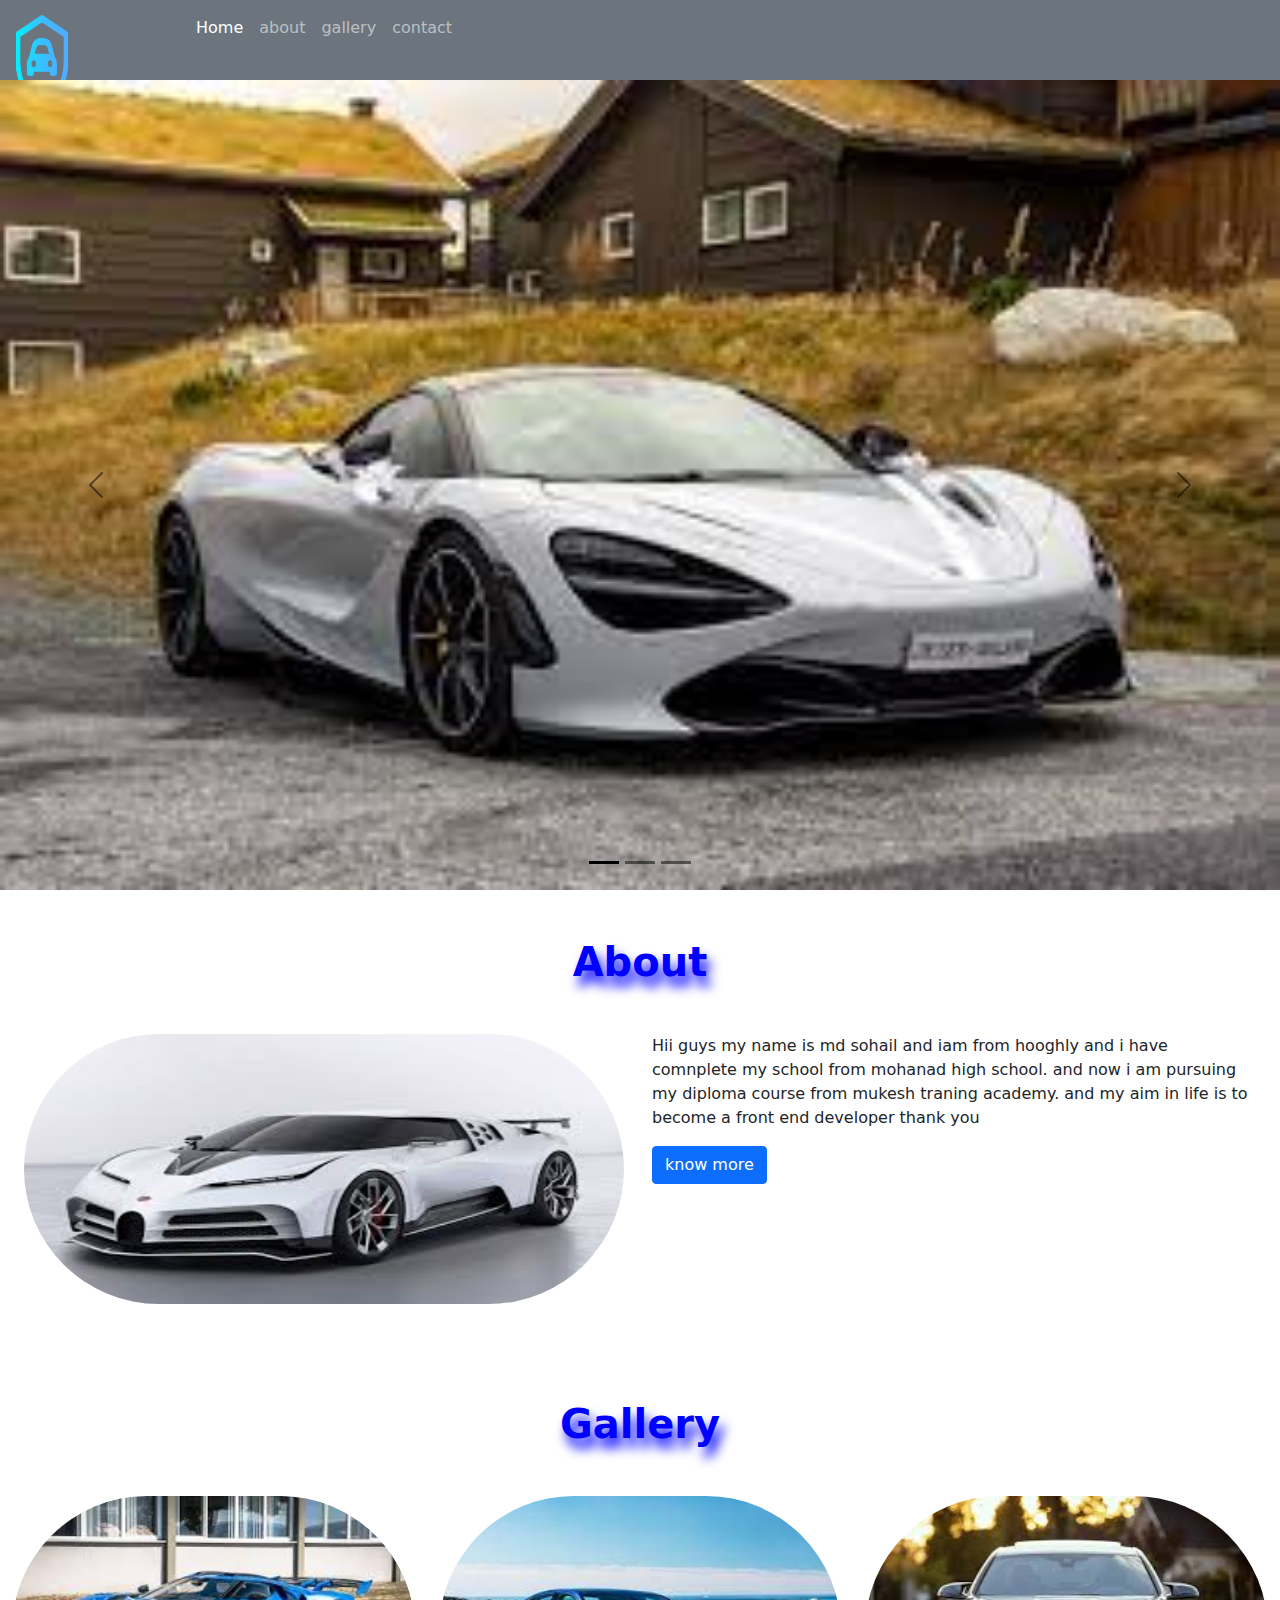
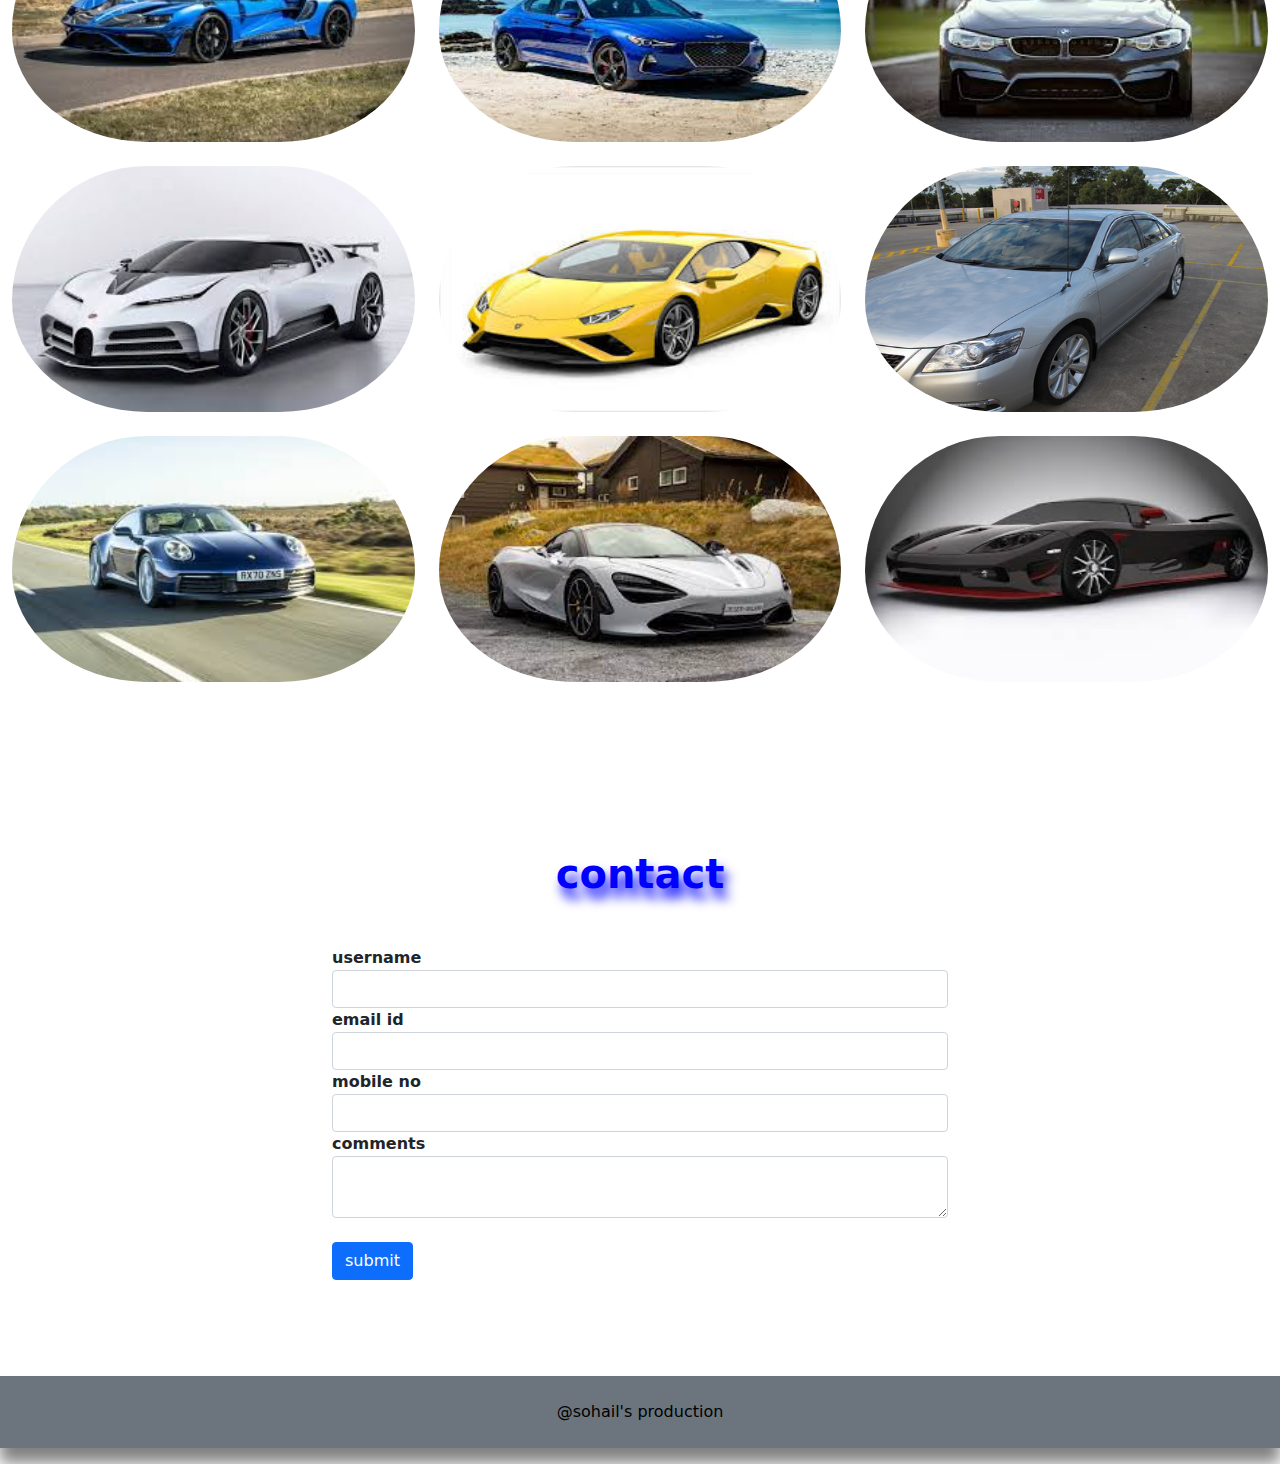
<file: index.html>
<!DOCTYPE html>
<html lang="en">
<head>
  <title></title>
  <meta charset="utf-8">
  <meta name="viewport" content="width=device-width, initial-scale=1">
  <link href="css/bootstrap.min.css" rel="stylesheet">
    <link rel="stylesheet" type="text/css" href="css/style.css">
    <script src="js/bootstrap.min.js"></script>
</head>
<body>
<div class="navbar-style">
<nav class="navbar navbar-expand-lg navbar-dark bg-secondary">
  <div class="container-fluid">
    <a class="navbar-brand" href="#"><img src="image/rentcar.png" class="img" ></a>
    <button class="navbar-toggler" type="button" data-bs-toggle="collapse" data-bs-target="#navbarSupportedContent" aria-controls="navbarSupportedContent" aria-expanded="false" aria-label="Toggle navigation">
      <span class="navbar-toggler-icon"></span>
    </button>
    <div class="collapse navbar-collapse" id="navbarSupportedContent">
      <ul class="navbar-nav ml-auto mb-4 mb-lg">
        <li class="nav-item">
          <a class="nav-link active" aria-current="page" href="index.html">Home</a>
        </li>
        <li class="nav-item">
          <a class="nav-link" href="about.html">about</a>
        </li>
         <li class="nav-item">
          <a class="nav-link" href="gallery.html">gallery</a>
        </li>
        
         <li class="nav-item">
          <a class="nav-link" href="contact.html">contact</a>
        </li>
      </ul>
    </div>
  </div>
</nav>
</div>




<div id="carouselExampleDark" class="carousel carousel-dark slide" data-bs-ride="carousel">
  <div class="carousel-indicators">
    <button type="button" data-bs-target="#carouselExampleDark" data-bs-slide-to="0" class="active" aria-current="true" aria-label="Slide 1"></button>
    <button type="button" data-bs-target="#carouselExampleDark" data-bs-slide-to="1" aria-label="Slide 2"></button>
    <button type="button" data-bs-target="#carouselExampleDark" data-bs-slide-to="2" aria-label="Slide 3"></button>
  </div>
  <div class="carousel-inner">
    <div class="carousel-item active" data-bs-interval="10000">
      <img src="image/macleren1.jfif" class="d-block w-100" alt="...">
      <div class="carousel-caption d-none d-md-block">
       
      </div>
    </div>
    <div class="carousel-item" data-bs-interval="2000">
      <img src="image/gt.jfif" class="d-block w-100" alt="...">
      <div class="carousel-caption d-none d-md-block">
      
      </div>
    </div>
    <div class="carousel-item">
      <img src="image/lamborgini.jpg" class="d-block w-100" alt="...">
      <div class="carousel-caption d-none d-md-block">
       
      </div>
    </div>
  </div>
  <button class="carousel-control-prev" type="button" data-bs-target="#carouselExampleDark" data-bs-slide="prev">
    <span class="carousel-control-prev-icon" aria-hidden="true"></span>
    <span class="visually-hidden">Previous</span>
  </button>
  <button class="carousel-control-next" type="button" data-bs-target="#carouselExampleDark" data-bs-slide="next">
    <span class="carousel-control-next-icon" aria-hidden="true"></span>
    <span class="visually-hidden">Next</span>
  </button>
</div>

<section class="my-5">
    <h1 class="text-center text-effect"><b>About</b></h1>

<div class="jumbotron jumbotron-fluid">
  <div class="container-fluid my-5">
   
    <div class="container-fluid">
      <div class="row">
        <div class="col-sm-6 col-md-6 col-12">
          <img src="image/bugatti.jpg" alt="image" class="img-fluid">
        </div>
        <div class="col-sm-6 col-md-6 col-12">
          <p> Hii guys my name is md sohail and iam from hooghly and i have comnplete my school from mohanad high school. and now i am pursuing my diploma course from mukesh traning academy. and my aim in life is to become a front end developer thank you</p>
           <button type="submit" class="btn btn-primary ">know more</button>
        </div>

    </div>  
  </div>

</div>
</div>
  </section>


<section class="py-5">
  <h1 class="text-center text-effect"><b>Gallery</b></h1>
  <div class="container-fluid my-5">
    <div class="row">
      <div class="col-sm-4 col-md-4 col-12">
        <img src="image/a.jpg"  alt="image" class="img-fluid pb-4">
      </div>
         <div class="col-sm-4 col-md-4 col-12">
        <img src="image/bently.jpg"  alt="image" class="img-fluid pb-4">
      </div>
         <div class="col-sm-4 col-md-4 col-12">
        <img src="image/bmw.jpg"  alt="image" class="img-fluid pb-4">
      </div>
      <div class="col-sm-4 col-md-4 col-12">
        <img src="image/bugatti.jpg"  alt="image" class="img-fluid pb-4">
      </div>
       <div class="col-sm-4 col-md-4 col-12">
        <img src="image/lamborgini.jpg"  alt="image" class="img-fluid pb-4">
      </div>
       <div class="col-sm-4 col-md-4 col-12">
        <img src="image/normal.jpg"  alt="image" class="img-fluid pb-4">
      </div>
      <div class="col-sm-4 col-md-4 col-12">
         <img src="image/porche.jpg"  alt="image" class="img-fluid pb-4">
      </div>
            <div class="col-sm-4 col-md-4 col-12">
         <img src="image/macleren1.jfif"  alt="image" class="img-fluid pb-4">
      </div>
        <div class="col-sm-4 col-md-4 col-12">
         <img src="image/gt.jfif"  alt="image" class="img-fluid pb-4">
      </div>
      

      </div>
    </div>
    
  </div>
  

</section>


   <section class="py-5">
  <h1 class="text-center text-effect"><b>contact</b></h1>
  <div class="container w-50 my-5">
     <form action="contactdata.html" method="post">
        <div class="form-group">
        <label><b>username</b></label>
          <input type="text" name="user" class="form-control">
        </div>

        <div class="form-group">
        <label><b>email id</b></label>
          <input type="text" name="email" class="form-control">
        </div>

        <div class="form-group">
        <label><b>mobile no</b></label>
          <input type="text" name="mobile" class="form-control">
        </div>

         <div class="form-group">
        <label><b>comments</b></label>
        <textarea class="form-control" name="comments">
        </textarea>  
        </div>   
        <br>
          <button type="submit" class="btn btn-primary ">submit</button>
        
      </form>
  </div>
  


</section>
          <div class="footer">
           <footer>
              <p class="p-4 bg-secondary text-black  text-center">@sohail's production</p>

           </footer>
         </div>
     






</body>
</html>
</file>
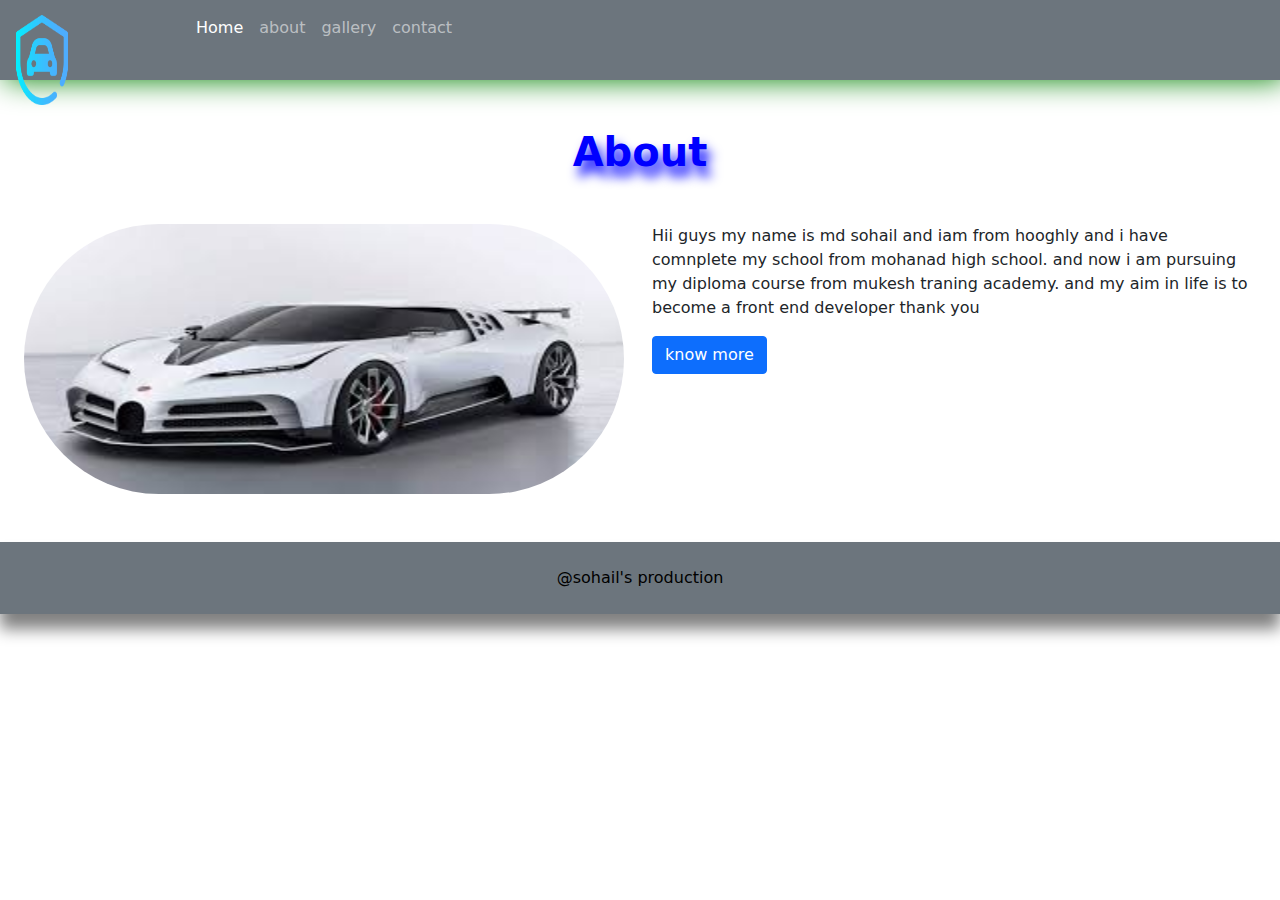
<file: about.html>
<!DOCTYPE html>
<html lang="en">
<head>
  <title></title>
  <meta charset="utf-8">
  <meta name="viewport" content="width=device-width, initial-scale=1">
  <link href="css/bootstrap.min.css" rel="stylesheet">
    <link rel="stylesheet" type="text/css" href="css/style.css">
    <script src="js/bootstrap.min.js"></script>
</head>
<body>
<div class="navbar-style">
<nav class="navbar navbar-expand-lg navbar-dark bg-secondary">
  <div class="container-fluid">
    <a class="navbar-brand" href="#"><img src="image/rentcar.png" class="img" ></a>
    <button class="navbar-toggler" type="button" data-bs-toggle="collapse" data-bs-target="#navbarSupportedContent" aria-controls="navbarSupportedContent" aria-expanded="false" aria-label="Toggle navigation">
      <span class="navbar-toggler-icon"></span>
    </button>
    <div class="collapse navbar-collapse" id="navbarSupportedContent">
      <ul class="navbar-nav ml-auto mb-4 mb-lg">
        <li class="nav-item">
          <a class="nav-link active" aria-current="page" href="index.html">Home</a>
        </li>
        <li class="nav-item">
          <a class="nav-link" href="about.html">about</a>
        </li>
         <li class="nav-item">
          <a class="nav-link" href="gallery.html">gallery</a>
        </li>
        
         <li class="nav-item">
          <a class="nav-link" href="contact.html">contact</a>
        </li>
      </ul>
    </div>
  </div>
</nav>
</div>
<section class="my-5">
    <h1 class="text-center text-effect"><b>About</b></h1>

<div class="jumbotron jumbotron-fluid">
  <div class="container-fluid my-5">
   
    <div class="container-fluid">
      <div class="row">
        <div class="col-sm-6 col-md-6 col-12">
          <img src="image/bugatti.jpg" alt="image" class="img-fluid">
        </div>
        <div class="col-sm-6 col-md-6 col-12">
          <p> Hii guys my name is md sohail and iam from hooghly and i have comnplete my school from mohanad high school. and now i am pursuing my diploma course from mukesh traning academy. and my aim in life is to become a front end developer thank you</p>
           <button type="submit" class="btn btn-primary ">know more</button>
        </div>

    </div>  
  </div>

</div>
</div>
  </section>

          <div class="footer">
           <footer>
              <p class="p-4 bg-secondary text-black  text-center">@sohail's production</p>

           </footer>
         </div>
       </body>
       </html>
</file>
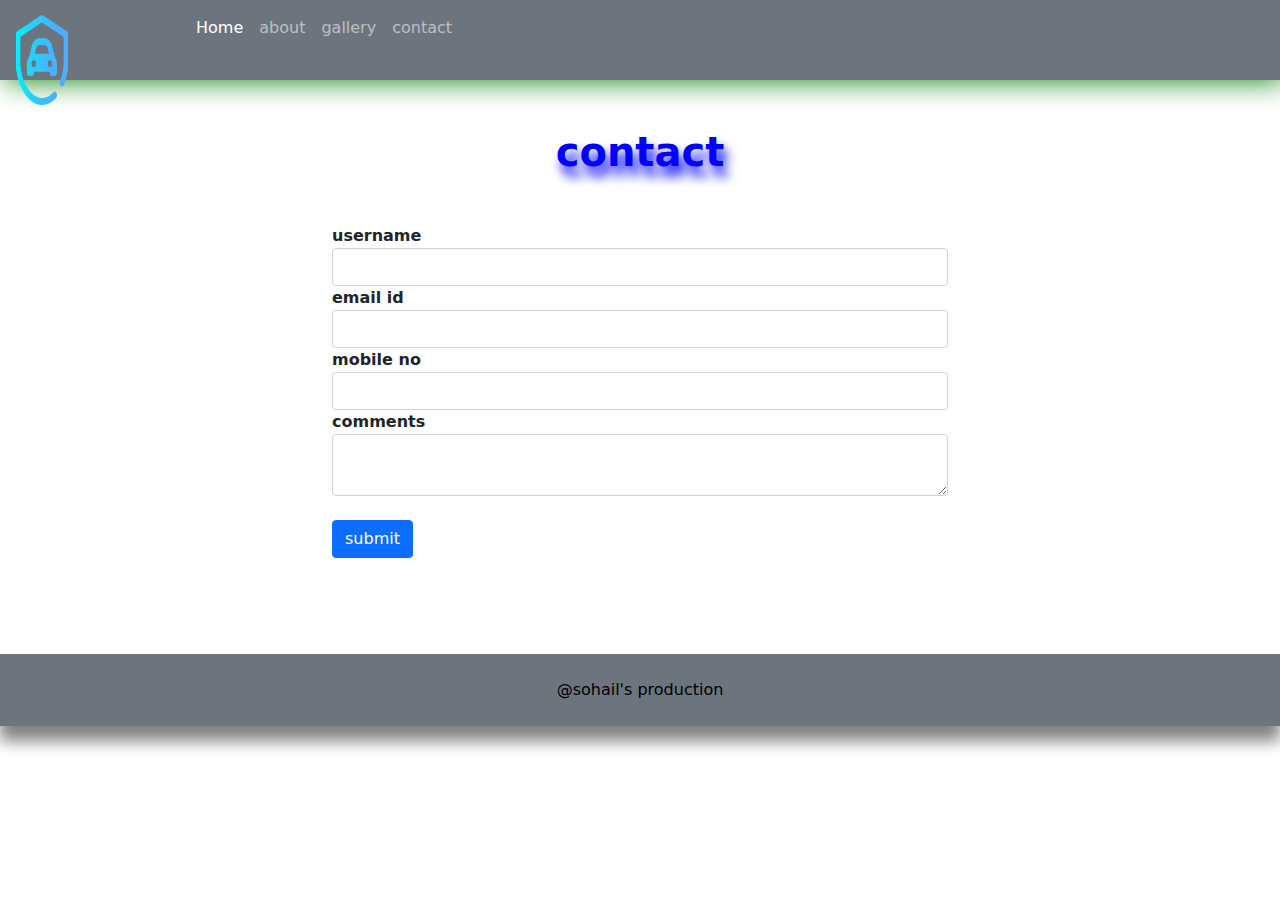
<file: contact.html>
<!DOCTYPE html>
<html lang="en">
<head>
  <title></title>
  <meta charset="utf-8">
  <meta name="viewport" content="width=device-width, initial-scale=1">
  <link href="css/bootstrap.min.css" rel="stylesheet">
    <link rel="stylesheet" type="text/css" href="css/style.css">
    <script src="js/bootstrap.min.js"></script>
</head>
<body>
<div class="navbar-style">
<nav class="navbar navbar-expand-lg navbar-dark bg-secondary">
  <div class="container-fluid">
    <a class="navbar-brand" href="#"><img src="image/rentcar.png" class="img" ></a>
    <button class="navbar-toggler" type="button" data-bs-toggle="collapse" data-bs-target="#navbarSupportedContent" aria-controls="navbarSupportedContent" aria-expanded="false" aria-label="Toggle navigation">
      <span class="navbar-toggler-icon"></span>
    </button>
    <div class="collapse navbar-collapse" id="navbarSupportedContent">
      <ul class="navbar-nav ml-auto mb-4 mb-lg">
        <li class="nav-item">
          <a class="nav-link active" aria-current="page" href="index.html">Home</a>
        </li>
        <li class="nav-item">
          <a class="nav-link" href="about.html">about</a>
        </li>
         <li class="nav-item">
          <a class="nav-link" href="gallery.html">gallery</a>
        </li>
        
         <li class="nav-item">
          <a class="nav-link" href="contact.html">contact</a>
        </li>
      </ul>
    </div>
  </div>
</nav>
</div>
<section class="py-5">
  <h1 class="text-center text-effect"><b>contact</b></h1>
  <div class="container w-50 my-5">
     <form action="contactdata.html" method="post">
        <div class="form-group">
        <label><b>username</b></label>
          <input type="text" name="user" class="form-control">
        </div>

        <div class="form-group">
        <label><b>email id</b></label>
          <input type="text" name="email" class="form-control">
        </div>

        <div class="form-group">
        <label><b>mobile no</b></label>
          <input type="text" name="mobile" class="form-control">
        </div>

         <div class="form-group">
        <label><b>comments</b></label>
        <textarea class="form-control" name="comments">
        </textarea>  
        </div>   
        <br>
          <button type="submit" class="btn btn-primary ">submit</button>
        
      </form>
  </div>
  
</section>
          <div class="footer">
           <footer>
              <p class="p-4 bg-secondary text-black  text-center">@sohail's production</p>

           </footer>
         </div>
         </body>
         </html>
</file>
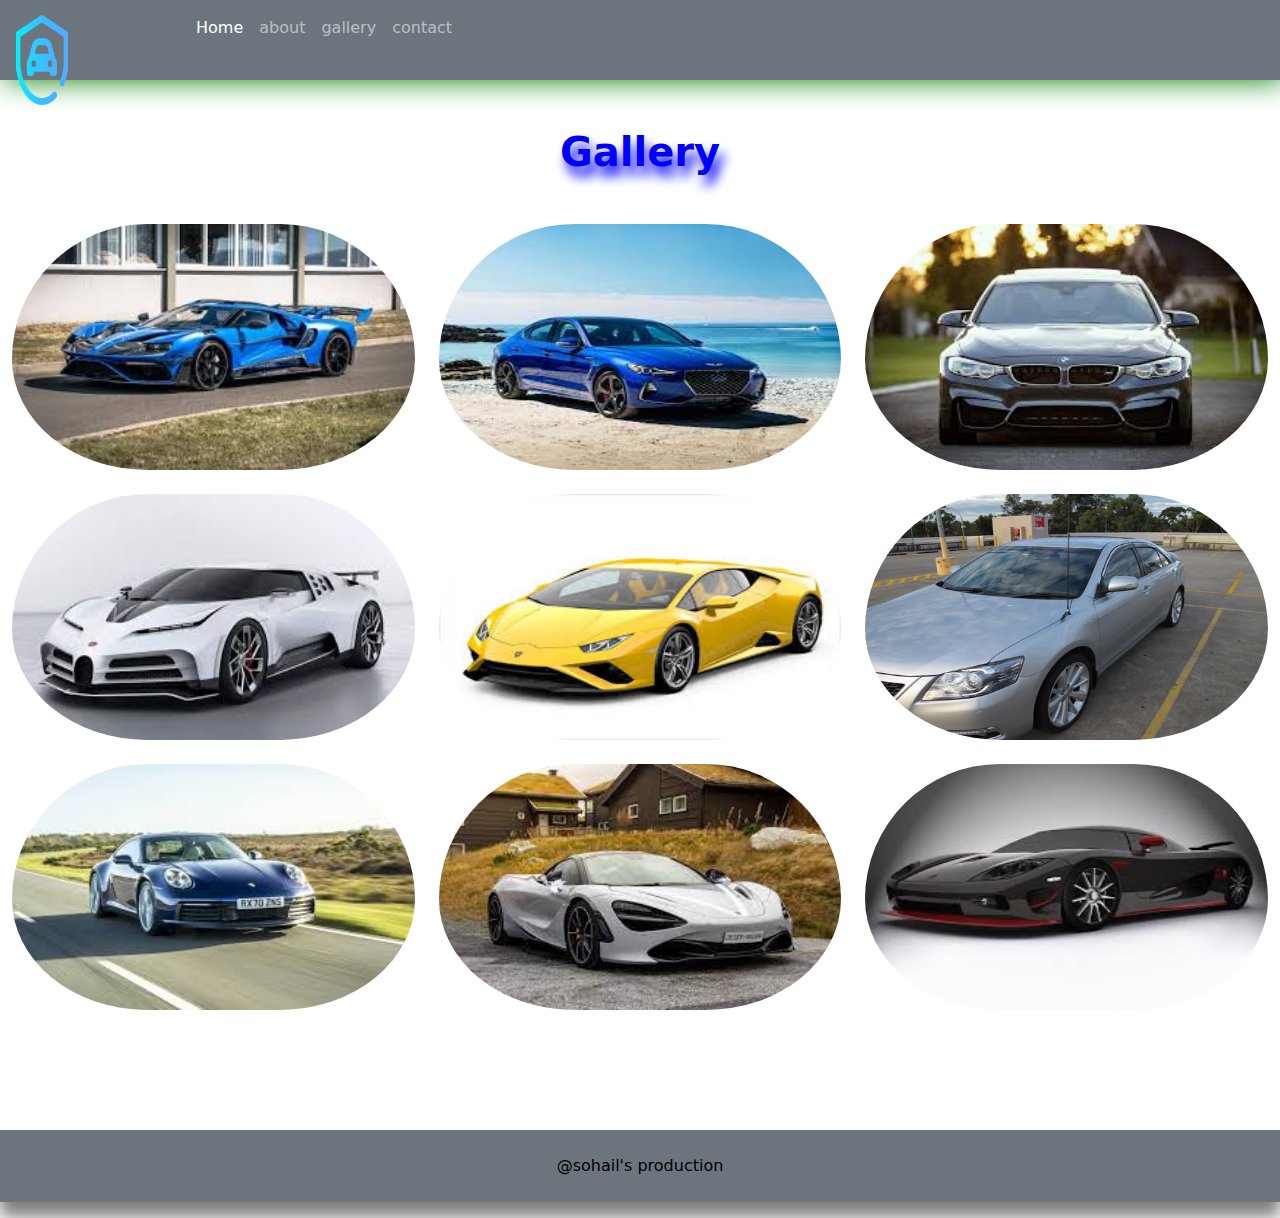
<file: gallery.html>
<!DOCTYPE html>
<html lang="en">
<head>
  <title></title>
  <meta charset="utf-8">
  <meta name="viewport" content="width=device-width, initial-scale=1">
  <link href="css/bootstrap.min.css" rel="stylesheet">
    <link rel="stylesheet" type="text/css" href="css/style.css">
    <script src="js/bootstrap.min.js"></script>
</head>
<body>
<div class="navbar-style">
<nav class="navbar navbar-expand-lg navbar-dark bg-secondary">
  <div class="container-fluid">
    <a class="navbar-brand" href="#"><img src="image/rentcar.png" class="img" ></a>
    <button class="navbar-toggler" type="button" data-bs-toggle="collapse" data-bs-target="#navbarSupportedContent" aria-controls="navbarSupportedContent" aria-expanded="false" aria-label="Toggle navigation">
      <span class="navbar-toggler-icon"></span>
    </button>
    <div class="collapse navbar-collapse" id="navbarSupportedContent">
      <ul class="navbar-nav ml-auto mb-4 mb-lg">
        <li class="nav-item">
          <a class="nav-link active" aria-current="page" href="index.html">Home</a>
        </li>
        <li class="nav-item">
          <a class="nav-link" href="about.html">about</a>
        </li>
         <li class="nav-item">
          <a class="nav-link" href="gallery.html">gallery</a>
        </li>
        
         <li class="nav-item">
          <a class="nav-link" href="contact.html">contact</a>
        </li>
      </ul>
    </div>
  </div>
</nav>
</div>

<section class="py-5">
  <h1 class="text-center text-effect"><b>Gallery</b></h1>
  <div class="container-fluid my-5">
    <div class="row">
      <div class="col-sm-4 col-md-4 col-12">
        <img src="image/a.jpg"  alt="image" class="img-fluid pb-4">
      </div>
         <div class="col-sm-4 col-md-4 col-12">
        <img src="image/bently.jpg"  alt="image" class="img-fluid pb-4">
      </div>
         <div class="col-sm-4 col-md-4 col-12">
        <img src="image/bmw.jpg"  alt="image" class="img-fluid pb-4">
      </div>
      <div class="col-sm-4 col-md-4 col-12">
        <img src="image/bugatti.jpg"  alt="image" class="img-fluid pb-4">
      </div>
       <div class="col-sm-4 col-md-4 col-12">
        <img src="image/lamborgini.jpg"  alt="image" class="img-fluid pb-4">
      </div>
       <div class="col-sm-4 col-md-4 col-12">
        <img src="image/normal.jpg"  alt="image" class="img-fluid pb-4">
      </div>
      <div class="col-sm-4 col-md-4 col-12">
         <img src="image/porche.jpg"  alt="image" class="img-fluid pb-4">
      </div>
            <div class="col-sm-4 col-md-4 col-12">
         <img src="image/macleren1.jfif"  alt="image" class="img-fluid pb-4">
      </div>
        <div class="col-sm-4 col-md-4 col-12">
         <img src="image/gt.jfif"  alt="image" class="img-fluid pb-4">
      </div>
      

      </div>
    </div>
    
  </div>
  

</section>
          <div class="footer">
           <footer>
              <p class="p-4 bg-secondary text-black  text-center">@sohail's production</p>

           </footer>
         </div>

       
       </body>
       </html>
</file>
<file: css/style.css>
*{ margin: 0px; padding: 0px; box-sizing: border-box;  }

.nav-item{

	color: black;
    
}
.img{
	width:60px;
	height: 10vh;
}
.carousel-inner img{

	width: 100%;
	height:90vh;
}
.img-fluid{
	width: 600px;
	height: 30vh;
	border-radius: 150px;
}

.text-effect{
color: blue;
transition: transform 2s;
text-shadow: 5px 10px 12px blue ;
}
.text-effect:hover{
     transform:rotate(360deg);



}
.navbar-style{
	color: red;
}

.navbar-brand{
	width: 160px;
	height:60px;
}
.navbar-style{
	 color: green;
	 box-shadow: 5px 0px 30px ;
	}
	.footer{
		color:grey;
     box-shadow: 0px 15px 15px;
	}
</file>
